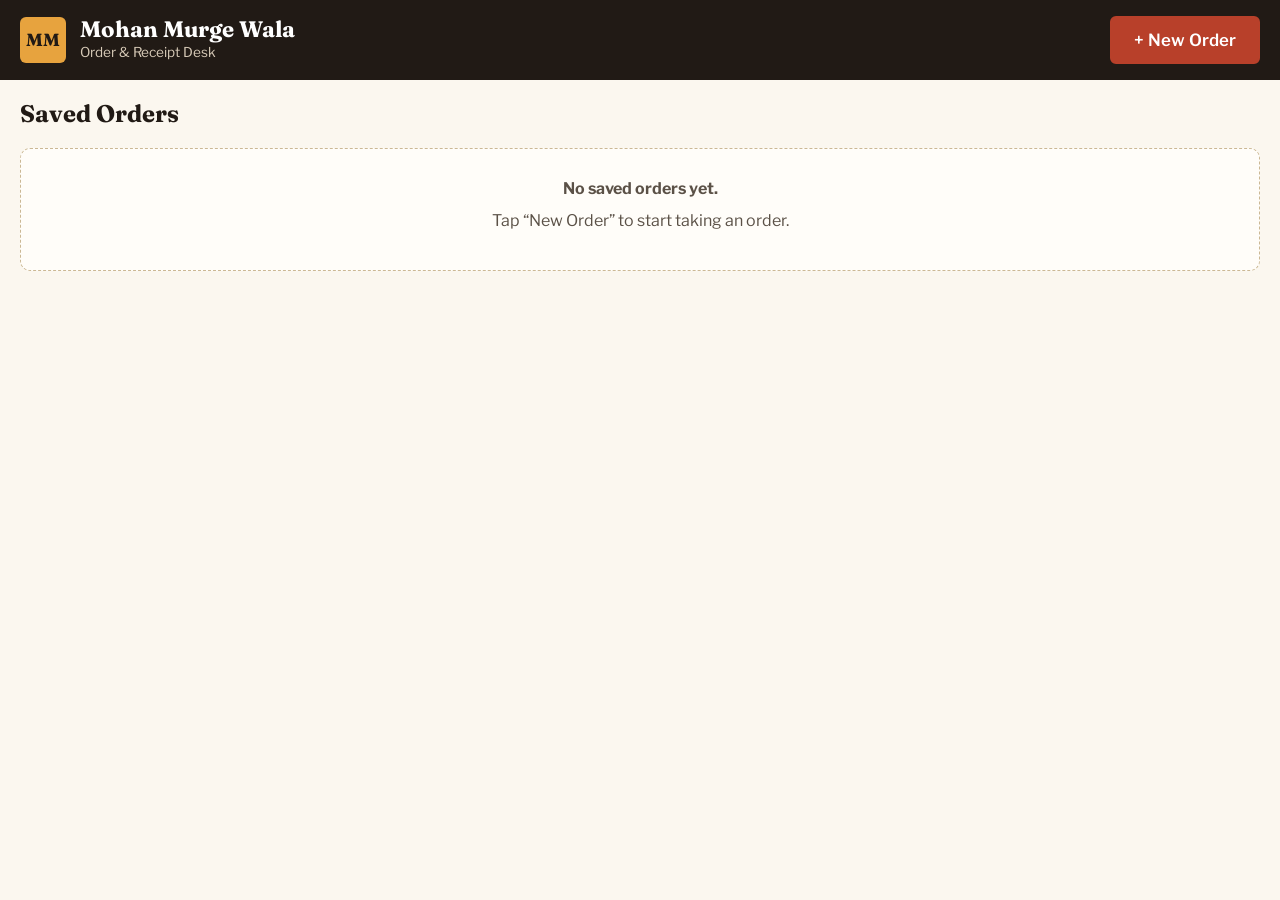
<file: index.html>
<!DOCTYPE html>
<html lang="en">
<head>
  <meta charset="UTF-8">
  <meta name="viewport" content="width=device-width, initial-scale=1, maximum-scale=5">
  <title>Mohan Murge Wala &mdash; Order &amp; Receipt Desk</title>
  <meta name="description" content="Order and receipt desk for Mohan Murge Wala restaurant.">
  <meta name="theme-color" content="#211A15">
  <meta name="apple-mobile-web-app-capable" content="yes">
  <meta name="apple-mobile-web-app-status-bar-style" content="black-translucent">
  <meta name="apple-mobile-web-app-title" content="Mohan POS">
  <link rel="manifest" href="./manifest.json">
  <link rel="apple-touch-icon" href="./icons/icon-192.png">
  <link rel="icon" href="./icons/icon-192.png">
  <link rel="preconnect" href="https://fonts.googleapis.com">
  <link rel="preconnect" href="https://fonts.gstatic.com" crossorigin>
  <link href="https://fonts.googleapis.com/css2?family=Fraunces:wght@500;600;700&family=Libre+Franklin:wght@400;600;700&family=JetBrains+Mono:wght@500;700&display=swap" rel="stylesheet">
  <link rel="stylesheet" href="./style.css">
</head>
<body>
  <a class="skip-link" href="#main">Skip to content</a>

  <header class="app-header">
    <div class="brand">
      <span class="brand-mark" aria-hidden="true">MM</span>
      <div class="brand-text">
        <h1>Mohan Murge Wala</h1>
        <p class="brand-tag">Order &amp; Receipt Desk</p>
      </div>
    </div>
    <button id="newOrderBtn" class="btn btn-primary btn-lg" type="button">+ New Order</button>
  </header>

  <div id="storageBanner" class="storage-banner" role="alert" hidden></div>

  <main id="main">
    <!-- ===================== HOME VIEW ===================== -->
    <section id="homeView" class="view">
      <div class="view-heading">
        <h2>Saved Orders</h2>
        <p id="orderCount" class="muted"></p>
      </div>

      <div id="ordersEmpty" class="empty-state" hidden>
        <p><strong>No saved orders yet.</strong></p>
        <p class="muted">Tap &ldquo;New Order&rdquo; to start taking an order.</p>
      </div>

      <div id="ordersGrid" class="orders-grid"></div>
    </section>

    <!-- ===================== ORDER BUILDER VIEW ===================== -->
    <section id="builderView" class="view" hidden>
      <div class="builder-layout">
        <div class="builder-menu">
          <div class="builder-top">
            <button id="backToHomeBtn" class="btn btn-ghost" type="button">&larr; Back</button>
            <div class="field table-field">
              <label for="tableNumberInput">Table number</label>
              <input id="tableNumberInput" type="text" inputmode="text" placeholder="e.g. 4, A1, T5" autocomplete="off" maxlength="10">
              <p id="tableNumberError" class="field-error" role="alert" hidden></p>
            </div>
          </div>

          <div class="menu-controls">
            <div class="field search-field">
              <label for="menuSearchInput">Search menu</label>
              <input id="menuSearchInput" type="search" placeholder="Search dishes&hellip;" autocomplete="off">
            </div>
            <div class="chip-row" id="categoryChips" role="group" aria-label="Filter by category"></div>
            <div class="chip-row" id="portionChips" role="group" aria-label="Filter by portion"></div>
          </div>

          <div id="menuEmpty" class="empty-state" hidden>
            <p><strong>No matching items found.</strong></p>
            <p class="muted">Try another search or category.</p>
          </div>
          <div id="menuGrid" class="menu-grid"></div>
        </div>

        <aside class="builder-cart" aria-label="Current order">
          <h2>Current Order</h2>
          <div id="cartEmpty" class="empty-state">
            <p>No items added yet.</p>
          </div>
          <ul id="cartList" class="cart-list"></ul>
          <div class="cart-total-row">
            <span>Total</span>
            <span id="cartTotal">&#8377;0</span>
          </div>
          <p id="orderError" class="field-error" role="alert" hidden></p>
          <div class="cart-actions">
            <button id="saveOrderBtn" class="btn btn-primary btn-lg" type="button">Save Order</button>
            <button id="cancelOrderBtn" class="btn btn-ghost" type="button">Cancel</button>
          </div>
        </aside>
      </div>
    </section>
  </main>

  <div id="confirmDialog" class="dialog-overlay" hidden>
    <div class="dialog" role="alertdialog" aria-modal="true" aria-labelledby="dialogTitle">
      <h2 id="dialogTitle">Delete this order?</h2>
      <p id="dialogMessage"></p>
      <div class="dialog-actions">
        <button id="dialogCancelBtn" class="btn btn-ghost" type="button">Cancel</button>
        <button id="dialogConfirmBtn" class="btn btn-danger" type="button">Delete</button>
      </div>
    </div>
  </div>

  <div id="toast" class="toast" role="status" aria-live="polite" hidden></div>

  <script src="./main.js"></script>
  <script src="bridge-print.js"></script>
  <script>
    document.addEventListener("DOMContentLoaded", function () {
      if (window.MohanPOS && typeof MohanPOS.initApp === "function") {
        MohanPOS.initApp();
      } else {
        document.body.innerHTML = "<p style='padding:20px;font-family:sans-serif'>The application failed to load. Please refresh the page.</p>";
      }
    });
  </script>
</body>
</html>
</file>
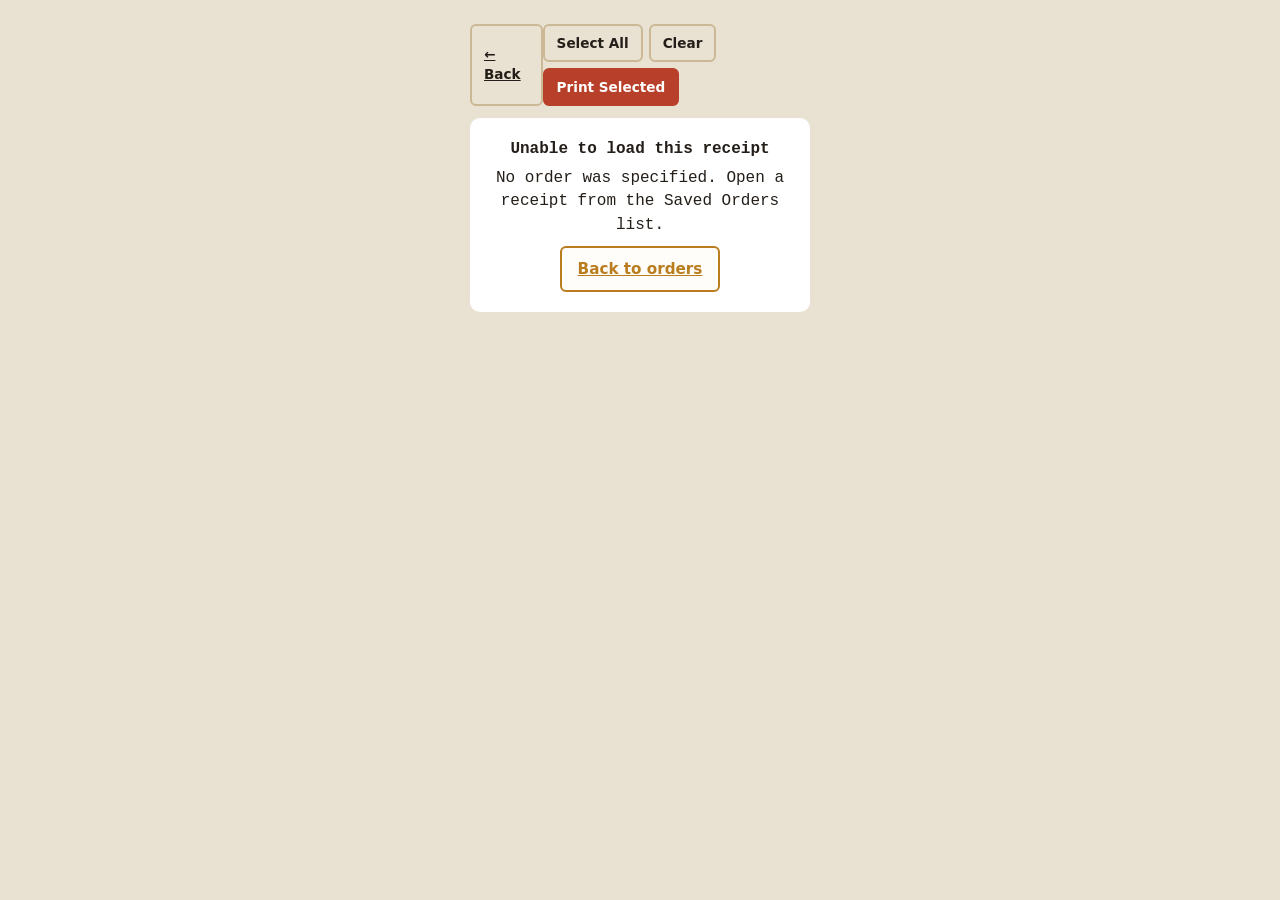
<file: kitchen-recepit.html>
<!DOCTYPE html>
<html lang="en">
<head>
  <meta charset="UTF-8">
  <meta name="viewport" content="width=device-width, initial-scale=1">
  <title>Main Kitchen KOT</title>
  <link rel="stylesheet" href="./style.css">
</head>
<body class="receipt-page-body">

  <div class="receipt-toolbar no-print">
    <a href="index.html" class="btn btn-ghost btn-sm">&larr; Back</a>
    <div class="kot-toolbar-actions no-print">
      <button id="selectAllBtn" type="button" class="btn btn-ghost btn-sm">Select All</button>
      <button id="clearAllBtn" type="button" class="btn btn-ghost btn-sm">Clear</button>
      <button id="printBtn" type="button" class="btn btn-primary btn-sm">Print Selected</button>
    </div>
  </div>

  <div id="receiptError" class="receipt-error" role="alert" hidden></div>

  <div id="receiptContent" class="kot-receipt" hidden>
    <div class="kot-title">KOT</div>

    <div class="kot-table-row">
      <span>TABLE</span>
      <span id="receiptTable" class="kot-table-number">&mdash;</span>
    </div>

    <div class="kot-divider"></div>

    <div class="kot-items-head">
      <span>ITEM</span>
      <span>QTY</span>
    </div>

    <div id="receiptItems" class="kot-items"></div>
  </div>

  <script src="./html2canvas.min.js"></script>
  <script src="./bridge-print.js"></script>
  <script src="./main.js"></script>
  <script>
    document.addEventListener("DOMContentLoaded", function () {
      if (window.MohanPOS && typeof MohanPOS.initReceipt === "function") {
        MohanPOS.initReceipt("main-kitchen");
      } else {
        document.getElementById("receiptError").hidden = false;
        document.getElementById("receiptError").textContent =
          "The application failed to load. Please refresh the page.";
      }
    });
  </script>
</body>
</html>
</file>
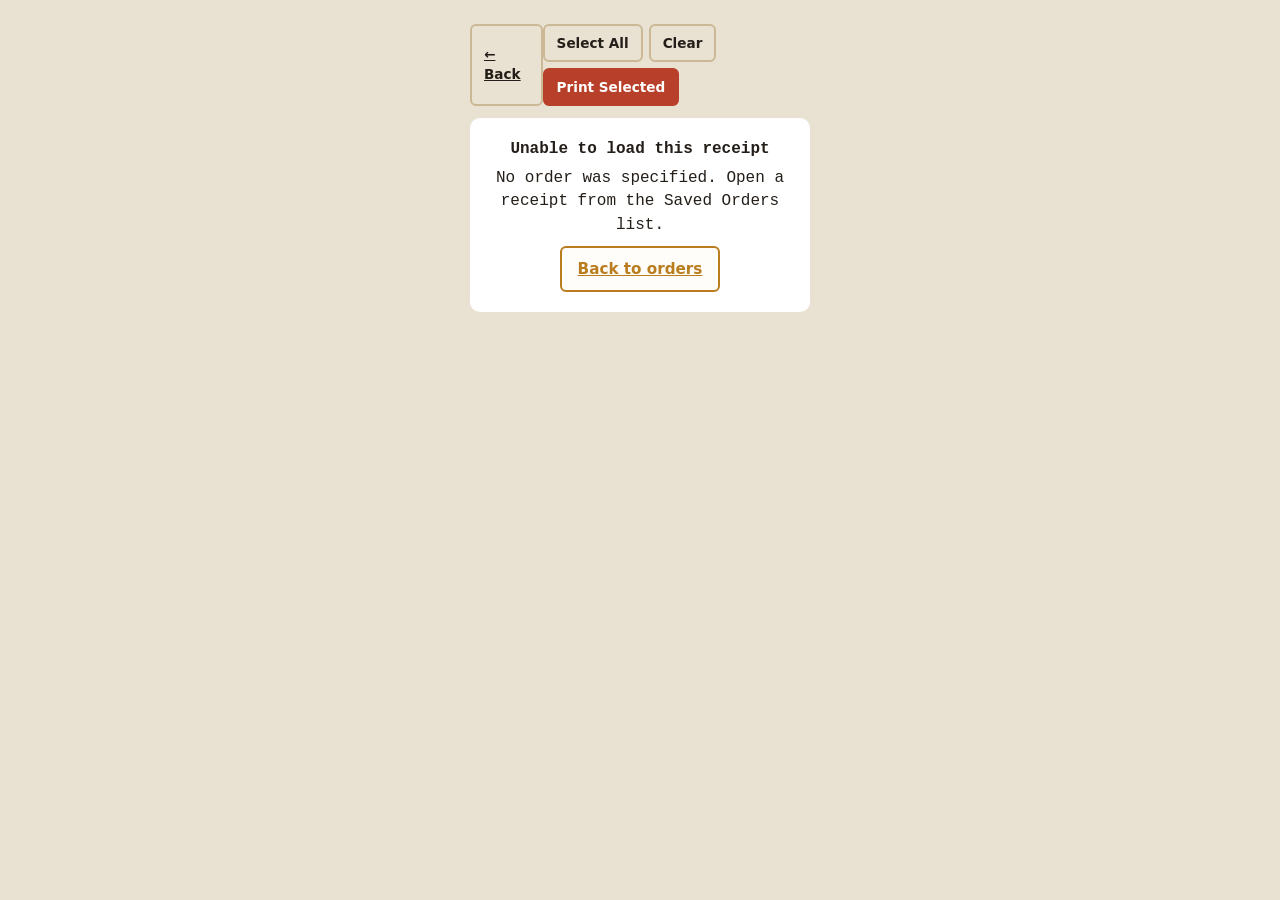
<file: tandoor-recepit.html>
<!DOCTYPE html>
<html lang="en">
<head>
  <meta charset="UTF-8">
  <meta name="viewport" content="width=device-width, initial-scale=1">
  <title>Tandoor KOT</title>
  <link rel="stylesheet" href="./style.css">
</head>
<body class="receipt-page-body">

  <div class="receipt-toolbar no-print">
    <a href="index.html" class="btn btn-ghost btn-sm">&larr; Back</a>
    <div class="kot-toolbar-actions no-print">
      <button id="selectAllBtn" type="button" class="btn btn-ghost btn-sm">Select All</button>
      <button id="clearAllBtn" type="button" class="btn btn-ghost btn-sm">Clear</button>
      <button id="printBtn" type="button" class="btn btn-primary btn-sm">Print Selected</button>
    </div>
  </div>

  <div id="receiptError" class="receipt-error" role="alert" hidden></div>

  <div id="receiptContent" class="kot-receipt" hidden>
    <div class="kot-title">KOT</div>

    <div class="kot-table-row">
      <span>TABLE</span>
      <span id="receiptTable" class="kot-table-number">&mdash;</span>
    </div>

    <div class="kot-divider"></div>

    <div class="kot-items-head">
      <span>ITEM</span>
      <span>QTY</span>
    </div>

    <div id="receiptItems" class="kot-items"></div>
  </div>

  <script src="./html2canvas.min.js"></script>
  <script src="./bridge-print.js"></script>
  <script src="./main.js"></script>
  <script>
    document.addEventListener("DOMContentLoaded", function () {
      if (window.MohanPOS && typeof MohanPOS.initReceipt === "function") {
        MohanPOS.initReceipt("tandoor");
      } else {
        document.getElementById("receiptError").hidden = false;
        document.getElementById("receiptError").textContent =
          "The application failed to load. Please refresh the page.";
      }
    });
  </script>
</body>
</html>
</file>
<file: style.css>
/* Mohan Murge Wala — style.css
   Design language: a working kitchen ticket desk, not a generic SaaS card kit.
   Marigold + chili accents on a warm paper ground; a monospace face for
   anything that has to line up like a printed receipt. */

:root {
  --color-cream: #FBF7EF;
  --color-paper: #FFFDF9;
  --color-ink: #241E19;
  --color-ink-soft: #5B5147;
  --color-charcoal: #211A15;
  --color-marigold: #E7A33E;
  --color-marigold-dark: #B97D1F;
  --color-chili: #B8402A;
  --color-chili-dark: #8F2E1E;
  --color-leaf: #4B7355;
  --color-line: #E3D6C1;
  --color-line-strong: #CBB894;

  --font-display: "Fraunces", "Georgia", "Iowan Old Style", serif;
  --font-body: "Libre Franklin", "Segoe UI", system-ui, -apple-system, sans-serif;
  --font-mono: "JetBrains Mono", "SFMono-Regular", Consolas, "Liberation Mono", monospace;

  --radius-sm: 6px;
  --radius-md: 10px;
  --shadow-card: 0 1px 0 rgba(36, 30, 25, 0.06), 0 6px 16px rgba(36, 30, 25, 0.06);
  --touch-min: 44px;
}

@font-face {
  font-family: "Fraunces";
  src: local("Fraunces");
  font-display: swap;
}

* { box-sizing: border-box; }

html, body {
  margin: 0;
  padding: 0;
  background: var(--color-cream);
  color: var(--color-ink);
  font-family: var(--font-body);
  font-size: 16px;
  line-height: 1.45;
}

body {
  min-height: 100vh;
  -webkit-text-size-adjust: 100%;
}

h1, h2, h3 {
  font-family: var(--font-display);
  color: var(--color-charcoal);
  margin: 0 0 0.25em;
  line-height: 1.15;
}

p { margin: 0 0 0.6em; }

.muted { color: var(--color-ink-soft); }

.skip-link {
  position: absolute;
  left: -999px;
  top: 0;
  background: var(--color-charcoal);
  color: #fff;
  padding: 10px 16px;
  z-index: 100;
}
.skip-link:focus {
  left: 8px;
  top: 8px;
}

a { color: var(--color-chili-dark); }

/* -------------------------------------------------- Buttons -------- */

.btn {
  font-family: var(--font-body);
  font-weight: 600;
  font-size: 0.95rem;
  border-radius: var(--radius-sm);
  border: 2px solid transparent;
  padding: 10px 16px;
  min-height: var(--touch-min);
  cursor: pointer;
  background: transparent;
  color: var(--color-ink);
  display: inline-flex;
  align-items: center;
  justify-content: center;
  gap: 6px;
  touch-action: manipulation;
}
.btn:focus-visible {
  outline: 3px solid var(--color-marigold-dark);
  outline-offset: 2px;
}
.btn-primary {
  background: var(--color-chili);
  border-color: var(--color-chili);
  color: #fff;
}
.btn-primary:hover { background: var(--color-chili-dark); border-color: var(--color-chili-dark); }
.btn-lg { padding: 12px 22px; font-size: 1.05rem; }
.btn-sm { padding: 8px 12px; font-size: 0.85rem; min-height: 38px; }
.btn-ghost {
  border-color: var(--color-line-strong);
  background: transparent;
  color: var(--color-ink);
}
.btn-ghost:hover { background: var(--color-paper); }
.btn-outline {
  border-color: var(--color-marigold-dark);
  color: var(--color-marigold-dark);
  background: var(--color-paper);
}
.btn-outline:hover { background: #FBEFD9; }
.btn-danger {
  background: var(--color-chili);
  border-color: var(--color-chili);
  color: #fff;
}
.btn-danger-outline {
  border-color: var(--color-chili);
  color: var(--color-chili-dark);
  background: var(--color-paper);
}
.btn-danger-outline:hover { background: #FBE7E2; }
.btn-text-danger {
  border: none;
  color: var(--color-chili-dark);
  text-decoration: underline;
  padding: 6px 8px;
  min-height: var(--touch-min);
  background: transparent;
}
.btn-step {
  width: var(--touch-min);
  height: var(--touch-min);
  padding: 0;
  border-color: var(--color-line-strong);
  font-size: 1.2rem;
  line-height: 1;
}
.btn-quick-add {
  width: 100%;
  border-color: var(--color-marigold-dark);
  background: var(--color-marigold);
  color: var(--color-charcoal);
}
.btn-quick-add:hover { background: var(--color-marigold-dark); color: #fff; }

/* -------------------------------------------------- Header --------- */

.app-header {
  display: flex;
  align-items: center;
  justify-content: space-between;
  gap: 16px;
  padding: 16px 20px;
  background: var(--color-charcoal);
  color: #fff;
  flex-wrap: wrap;
}
.brand { display: flex; align-items: center; gap: 14px; }
.brand-mark {
  display: inline-flex;
  align-items: center;
  justify-content: center;
  width: 46px;
  height: 46px;
  border-radius: var(--radius-sm);
  background: var(--color-marigold);
  color: var(--color-charcoal);
  font-family: var(--font-display);
  font-weight: 700;
  font-size: 1.1rem;
  flex-shrink: 0;
}
.brand-text h1 {
  color: #fff;
  font-size: 1.4rem;
  margin: 0;
}
.brand-tag {
  margin: 0;
  color: #D8CBB8;
  font-size: 0.85rem;
}

/* -------------------------------------------------- Storage banner - */

.storage-banner {
  background: #FBEFD9;
  border-bottom: 2px solid var(--color-marigold-dark);
  padding: 12px 20px;
}
.banner-title { font-weight: 700; margin-bottom: 2px; }

/* -------------------------------------------------- Layout ---------- */

main { padding: 20px; max-width: 1280px; margin: 0 auto; }

.view-heading {
  display: flex;
  align-items: baseline;
  justify-content: space-between;
  gap: 12px;
  margin-bottom: 14px;
  flex-wrap: wrap;
}

.empty-state {
  border: 1px dashed var(--color-line-strong);
  border-radius: var(--radius-md);
  padding: 28px 20px;
  text-align: center;
  color: var(--color-ink-soft);
  background: var(--color-paper);
}

/* -------------------------------------------------- Order cards ----- */

.orders-grid {
  display: grid;
  grid-template-columns: repeat(auto-fill, minmax(280px, 1fr));
  gap: 16px;
}

.order-card {
  background: var(--color-paper);
  border: 1px solid var(--color-line);
  border-radius: var(--radius-md);
  padding: 16px;
  box-shadow: var(--shadow-card);
}
.order-card-head {
  display: flex;
  justify-content: space-between;
  align-items: baseline;
  margin-bottom: 6px;
}
.order-card-table {
  font-family: var(--font-display);
  font-size: 1.2rem;
  font-weight: 600;
}
.order-card-total {
  font-family: var(--font-mono);
  font-weight: 700;
  color: var(--color-chili-dark);
}
.order-card-id { font-size: 0.8rem; color: var(--color-ink-soft); margin-bottom: 8px; font-family: var(--font-mono); }
.order-card-items { font-size: 0.9rem; }
.order-card-time { font-size: 0.8rem; color: var(--color-ink-soft); }
.order-card-actions {
  display: flex;
  flex-wrap: wrap;
  gap: 8px;
  margin-top: 12px;
}

/* -------------------------------------------------- Builder --------- */

.builder-layout {
  display: grid;
  grid-template-columns: 1fr;
  gap: 20px;
}
@media (min-width: 900px) {
  .builder-layout {
    grid-template-columns: minmax(0, 1fr) 340px;
    align-items: start;
  }
}

.builder-top {
  display: flex;
  align-items: flex-end;
  gap: 16px;
  flex-wrap: wrap;
  margin-bottom: 16px;
}

.field { display: flex; flex-direction: column; gap: 6px; }
.field label { font-weight: 600; font-size: 0.9rem; }
.field input {
  font-family: var(--font-body);
  font-size: 1rem;
  padding: 10px 12px;
  border: 2px solid var(--color-line-strong);
  border-radius: var(--radius-sm);
  min-height: var(--touch-min);
  background: var(--color-paper);
  color: var(--color-ink);
}
.field input:focus-visible {
  outline: 3px solid var(--color-marigold-dark);
  outline-offset: 1px;
}
.table-field { min-width: 220px; }
.search-field { margin-bottom: 12px; }

.field-error {
  color: var(--color-chili-dark);
  font-weight: 700;
  font-size: 0.85rem;
  margin: 0;
}
.field-error::before { content: "\26A0  "; }

.menu-controls { margin-bottom: 12px; }
.chip-row {
  display: flex;
  flex-wrap: wrap;
  gap: 8px;
  margin-bottom: 8px;
}
.chip {
  border: 2px solid var(--color-line-strong);
  background: var(--color-paper);
  border-radius: 999px;
  padding: 8px 14px;
  font-size: 0.85rem;
  font-weight: 600;
  cursor: pointer;
  min-height: 40px;
}
.chip-active {
  background: var(--color-charcoal);
  border-color: var(--color-charcoal);
  color: #fff;
}
.chip:focus-visible { outline: 3px solid var(--color-marigold-dark); outline-offset: 2px; }

.menu-grid {
  display: grid;
  grid-template-columns: repeat(auto-fill, minmax(170px, 1fr));
  gap: 12px;
}
.menu-card {
  background: var(--color-paper);
  border: 1px solid var(--color-line);
  border-radius: var(--radius-md);
  padding: 12px;
  display: flex;
  flex-direction: column;
  gap: 4px;
}
.menu-card-name { font-size: 1rem; margin: 0; }
.menu-card-meta { font-size: 0.78rem; color: var(--color-ink-soft); margin: 0; }
.menu-card-price {
  font-family: var(--font-mono);
  font-weight: 700;
  color: var(--color-chili-dark);
  margin: 4px 0 8px;
}
.menu-card-add { margin-top: auto; }

/* -------------------------------------------------- Cart / builder --- */

.builder-cart {
  background: var(--color-paper);
  border: 1px solid var(--color-line);
  border-radius: var(--radius-md);
  padding: 16px;
  position: sticky;
  top: 16px;
  box-shadow: var(--shadow-card);
}
.cart-list { list-style: none; margin: 0 0 12px; padding: 0; display: flex; flex-direction: column; gap: 10px; }
.cart-line {
  display: grid;
  grid-template-columns: 1fr auto;
  grid-template-areas: "info controls" "subtotal remove";
  gap: 6px 10px;
  border-bottom: 1px solid var(--color-line);
  padding-bottom: 10px;
  align-items: center;
}
.cart-line-info { grid-area: info; display: flex; flex-direction: column; }
.cart-line-name { font-weight: 600; }
.cart-line-price { font-size: 0.78rem; color: var(--color-ink-soft); }
.cart-line-controls { grid-area: controls; display: flex; align-items: center; gap: 8px; }
.cart-line-qty { min-width: 20px; text-align: center; font-family: var(--font-mono); font-weight: 700; }
.cart-line-subtotal { grid-area: subtotal; font-family: var(--font-mono); font-weight: 700; }
.cart-line-remove, .btn-text-danger { grid-area: remove; justify-self: end; }

.cart-total-row {
  display: flex;
  justify-content: space-between;
  font-family: var(--font-display);
  font-size: 1.3rem;
  font-weight: 700;
  border-top: 2px solid var(--color-charcoal);
  padding-top: 10px;
  margin-top: 4px;
}

.cart-actions { display: flex; flex-direction: column; gap: 10px; margin-top: 14px; }

/* -------------------------------------------------- Dialog ---------- */

.dialog-overlay {
  position: fixed;
  inset: 0;
  background: rgba(33, 26, 21, 0.55);
  display: flex;
  align-items: center;
  justify-content: center;
  padding: 20px;
  z-index: 200;
}

[hidden] {
  display: none !important;
}

.dialog {
  background: var(--color-paper);
  border-radius: var(--radius-md);
  padding: 22px;
  max-width: 380px;
  width: 100%;
  box-shadow: 0 10px 40px rgba(0, 0, 0, 0.25);
}

.dialog-actions {
  display: flex;
  justify-content: flex-end;
  gap: 10px;
  margin-top: 16px;
}

/* -------------------------------------------------- Toast ----------- */

.toast {
  position: fixed;
  left: 50%;
  bottom: 22px;
  transform: translateX(-50%);
  background: var(--color-charcoal);
  color: #fff;
  padding: 12px 20px;
  border-radius: var(--radius-sm);
  font-weight: 600;
  z-index: 300;
  box-shadow: 0 10px 30px rgba(0,0,0,0.3);
  max-width: 90vw;
  text-align: center;
}
.toast-error { background: var(--color-chili-dark); }

/* -------------------------------------------------- Receipt pages --- */

.receipt-page-body {
  background: #E9E2D3;
  min-height: 100vh;
  padding: 24px 12px;
  display: flex;
  flex-direction: column;
  align-items: center;
  font-family: var(--font-mono);
}
.receipt-toolbar {
  width: 100%;
  max-width: 340px;
  display: flex;
  justify-content: space-between;
  margin-bottom: 12px;
}
.receipt-error-title { font-weight: 700; margin-bottom: 6px; }
.receipt-error {
  background: #fff;
  max-width: 340px;
  padding: 20px;
  border-radius: var(--radius-md);
  text-align: center;
}



/* -------------------------------------------------- Responsive ------ */

@media (max-width: 640px) {
  .app-header { padding: 12px 14px; }
  main { padding: 14px; }
  .builder-cart { position: static; }
  .cart-line { grid-template-columns: 1fr; grid-template-areas: "info" "controls" "subtotal" "remove"; }
  .btn-text-danger { justify-self: start; }
}

/* Reduced motion */
@media (prefers-reduced-motion: reduce) {
  * { scroll-behavior: auto !important; }
}


/* KOT ONLY — Main Kitchen / Tandoor */
.kot-receipt {
  width: 58mm;
  max-width: 58mm;
  background: #fff;
  color: #000;
  padding: 3mm;
  margin: 0 auto;
  font-family: "Courier New", Courier, monospace;
  font-weight: 700;
}

.kot-title {
  text-align: center;
  font-size: 24px;
  line-height: 1.1;
  font-weight: 700;
  margin: 0 0 5mm;
}

.kot-table-row {
  display: flex;
  justify-content: space-between;
  align-items: baseline;
  font-size: 24px;
  line-height: 1.15;
  font-weight: 700;
  margin-bottom: 4mm;
}

.kot-table-number {
  font-size: 28px;
  font-weight: 700;
}

.kot-divider {
  border-top: 1px dashed #000;
  margin: 3mm 0;
}

.kot-items-head {
  display: grid;
  grid-template-columns: 1fr auto;
  gap: 4mm;
  font-size: 18px;
  line-height: 1.15;
  font-weight: 700;
  margin-bottom: 2mm;
}

.kot-items-head span:last-child {
  text-align: right;
}

.kot-items {
  width: 100%;
}

.kot-items .receipt-row {
  display: grid !important;
  grid-template-columns: 1fr auto !important;
  gap: 4mm !important;
  width: 100%;
  padding: 2mm 0 !important;
  font-size: 22px !important;
  line-height: 1.2 !important;
  font-weight: 700 !important;
  border: 0 !important;
}

.kot-items .receipt-row-name {
  grid-column: 1 !important;
  font-size: 22px !important;
  font-weight: 700 !important;
  overflow-wrap: break-word;
  word-break: break-word;
}

.kot-items .receipt-row-qty {
  grid-column: 2 !important;
  font-size: 24px !important;
  font-weight: 700 !important;
  text-align: right !important;
  white-space: nowrap;
}

.kot-items .receipt-row-price,
.kot-items .receipt-row-subtotal {
  display: none !important;
}

@media print {
  @page {
    size: 58mm auto;
    margin: 0;
  }

  .receipt-toolbar,
  .no-print,
  .receipt-error {
    display: none !important;
  }

  html,
  body {
    width: 58mm !important;
    min-width: 58mm !important;
    margin: 0 !important;
    padding: 0 !important;
    background: #fff !important;
    color: #000 !important;
  }

  .receipt-page-body {
    display: block !important;
    width: 58mm !important;
    min-height: 0 !important;
    padding: 0 !important;
    margin: 0 !important;
    background: #fff !important;
  }

  .kot-receipt {
    width: 58mm !important;
    max-width: 58mm !important;
    min-width: 58mm !important;
    padding: 3mm !important;
    margin: 0 !important;
    background: #fff !important;
    color: #000 !important;
    font-family: "Courier New", Courier, monospace !important;
  }

  .kot-title {
    font-size: 24px !important;
    font-weight: 700 !important;
  }

  .kot-table-row {
    font-size: 24px !important;
    font-weight: 700 !important;
  }

  .kot-table-number {
    font-size: 28px !important;
    font-weight: 700 !important;
  }

  .kot-items-head {
    font-size: 18px !important;
    font-weight: 700 !important;
  }

  .kot-items .receipt-row {
    font-size: 22px !important;
    line-height: 1.2 !important;
    font-weight: 700 !important;
  }

  .kot-items .receipt-row-name {
    font-size: 22px !important;
    font-weight: 700 !important;
  }

  .kot-items .receipt-row-qty {
    font-size: 24px !important;
    font-weight: 700 !important;
  }
}

/* =========================================================
   KOT SELECTION UI
   Screen only. Physical KOT keeps the existing 58mm format.
   ========================================================= */
.kot-toolbar-actions {
  display: flex;
  gap: 6px;
  align-items: center;
  flex-wrap: wrap;
}

.kot-select-item {
  grid-template-columns: minmax(0, 1fr) auto !important;
  align-items: center;
}

.kot-select-label {
  grid-column: 1 !important;
  display: grid;
  grid-template-columns: 28px minmax(0, 1fr);
  gap: 8px;
  align-items: center;
  min-width: 0;
  cursor: pointer;
}

.kot-select-checkbox {
  width: 22px;
  height: 22px;
  margin: 0;
  accent-color: #211A15;
}

.kot-select-label .receipt-row-name {
  grid-column: auto !important;
}

.kot-select-item .receipt-row-qty {
  grid-column: 2 !important;
}

@media print {
  .kot-toolbar-actions,
  .kot-select-checkbox {
    display: none !important;
  }

  .kot-select-label {
    display: block !important;
    grid-column: 1 !important;
  }

  .kot-select-label .receipt-row-name {
    display: block !important;
  }
}

@media print {
  .kot-select-item.kot-not-selected {
    display: none !important;
  }
}
</file>
